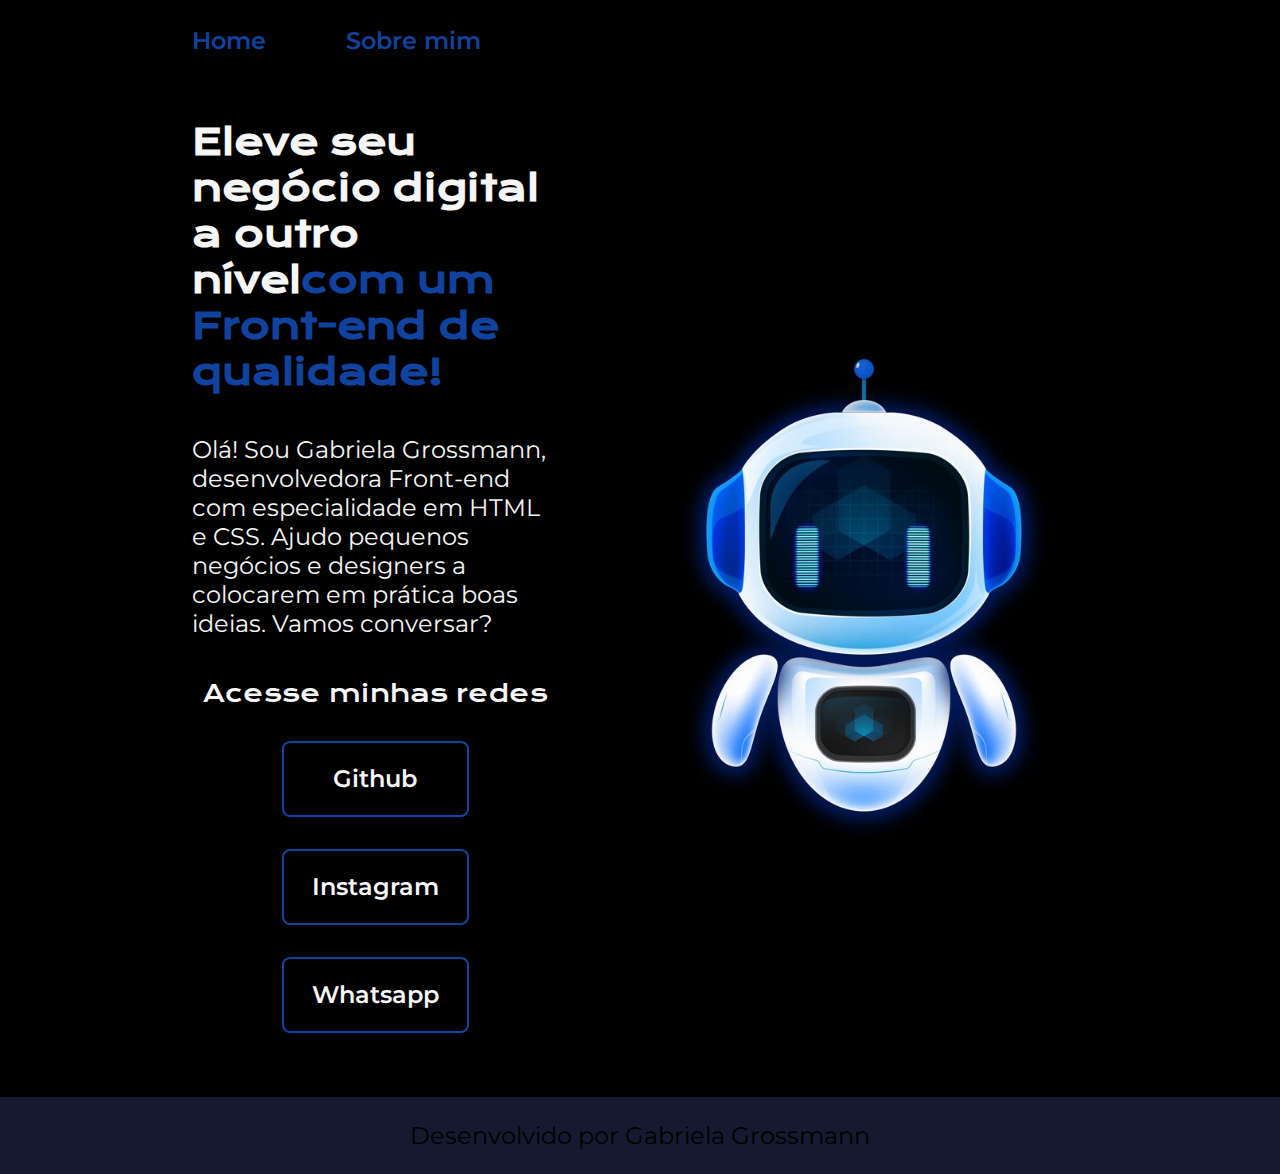
<file: index.html>
<!DOCTYPE html>
<html lang="pt-br">

<head>
    <meta charset="UTF-8">
    <meta http-equiv="X-UA-Compatible" content="IE=edge">
    <meta name="viewport" content="width=device-width, initial-scale=1.0">
    <title>Portifolio</title>
    <link rel="stylesheet" href="./styles/style.css">
</head>

<body>
    <header class="cabecalho">
        <nav class="cabecalho__menu">
            <a class="cabecalho__menu__link" href="index.html">Home</a>
            <a class="cabecalho__menu__link" href="about.html">Sobre mim</a>
        </nav>
    </header>
    <main class="apresentacao">
        <section class="apresentacao__conteudo">
            <h1 class="apresentacao__conteudo__titulo">Eleve seu negócio digital a outro nível<strong 
            class="titulo-destaque">com um Front-end de qualidade!
            </strong></h1>
            <p class="apresentacao__conteudo__texto">Olá! Sou Gabriela Grossmann, desenvolvedora
            Front-end com especialidade em HTML e
            CSS. Ajudo pequenos negócios e designers a
            colocarem em prática boas ideias. Vamos
            conversar?</p>
            <div class="apresentacao__links">
                <h2 class="apresentacao__links__subtitulo">Acesse minhas redes</h2>
                <a class="apresentacao__links__navegacao" href="https://github.com/gabigrossmann">Github</a>
                <a class="apresentacao__links__navegacao" href="https://instagram.com/gagrossmann">Instagram</a>
                <a class="apresentacao__links__navegacao" href="https://call.whatsapp.com/voice/oSPtzExsOonVsadkRZ0l4R">Whatsapp</a>
            </div>
        </section>
        <img class="apresentacao__imagem" src="imagemartificial.jpg" alt="Foto da Joana Santos programando">
    </main>
    <footer class="rodape">
        <p>Desenvolvido por Gabriela Grossmann</p>
    </footer>
</body>

</html>
</file>
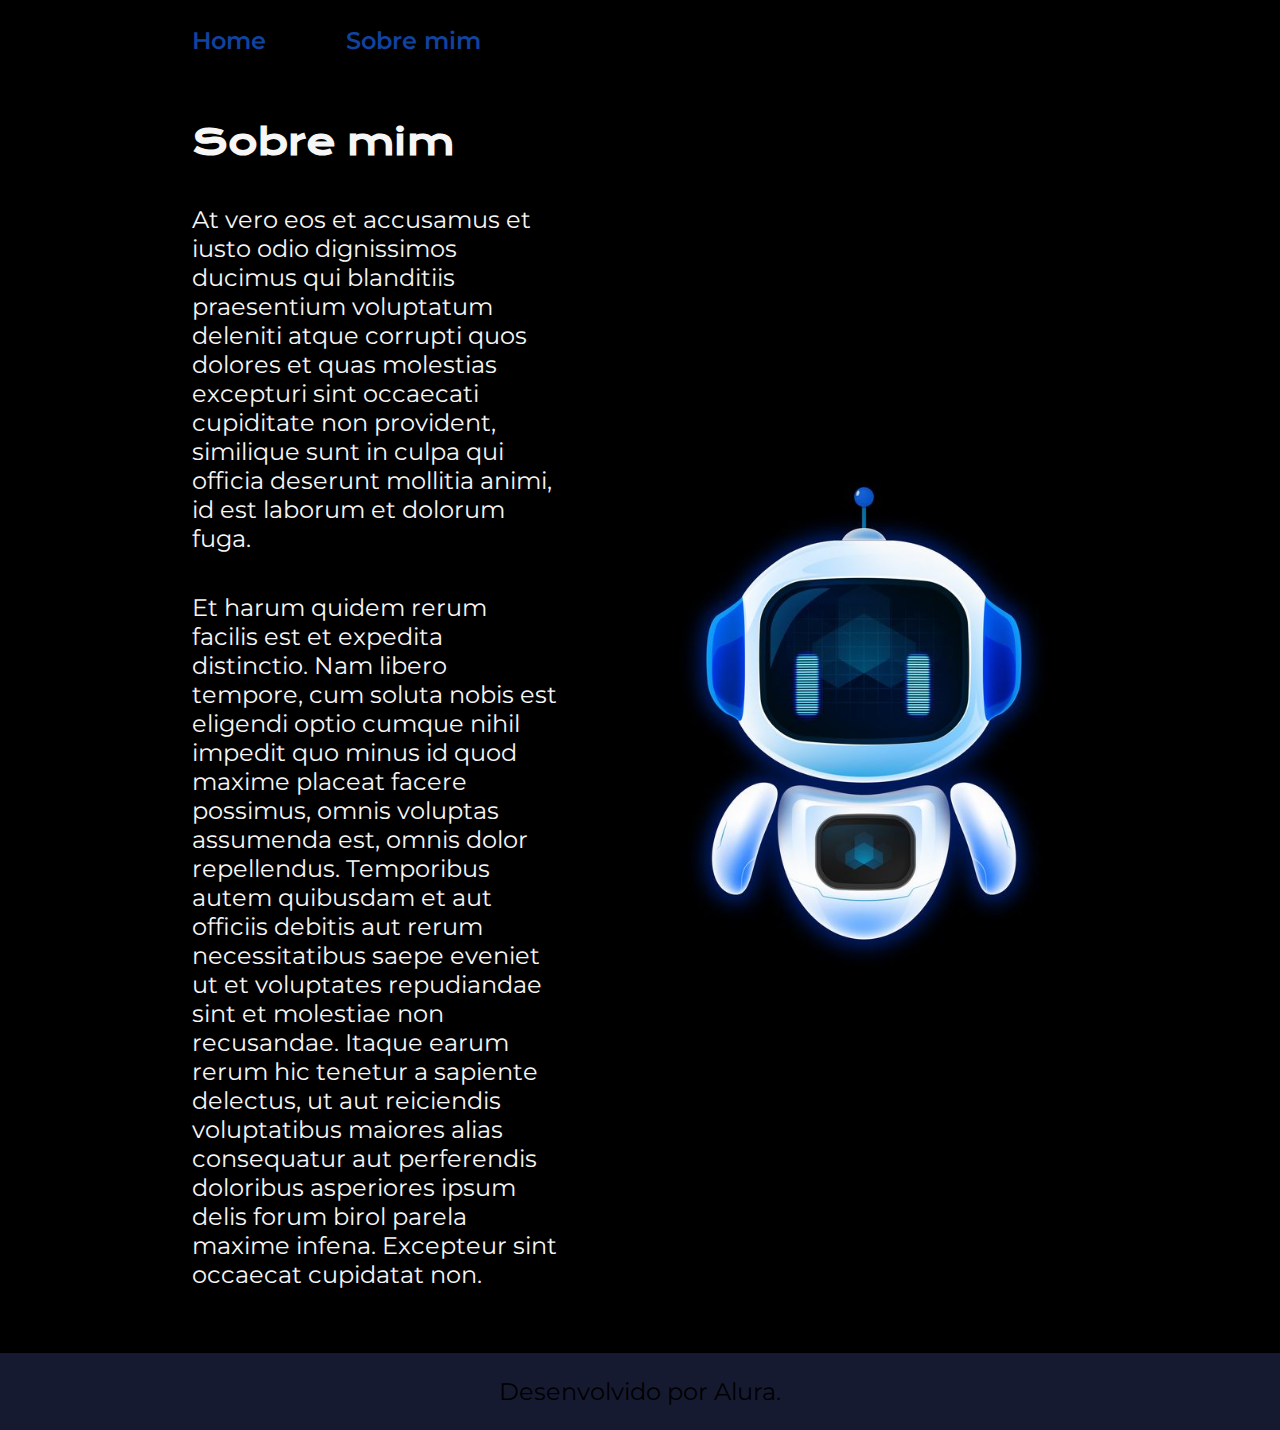
<file: about.html>
<!DOCTYPE html>
<html lang="pt-br">

<head>
    <meta charset="UTF-8">
    <meta http-equiv="X-UA-Compatible" content="IE=edge">
    <meta name="viewport" content="width=device-width, initial-scale=1.0">
    <title>Sobre mim</title>
    <link rel="stylesheet" href="./styles/style.css">
</head>

<body>
    <header class="cabecalho">
        <nav class="cabecalho__menu">
            <a class="cabecalho__menu__link" href="index.html">Home</a>
            <a class="cabecalho__menu__link" href="about.html">Sobre mim</a>
        </nav>
    </header>

    <main class="apresentacao">
        <section class="apresentacao__conteudo">
            <h1 class="apresentacao__conteudo__titulo">Sobre mim</h1>
            <p class="apresentacao__conteudo__texto">At vero eos et accusamus et iusto odio dignissimos ducimus qui blanditiis praesentium voluptatum deleniti
                atque corrupti quos dolores et quas molestias excepturi sint occaecati cupiditate non provident,
                similique sunt in culpa qui officia deserunt mollitia animi, id est laborum et dolorum fuga.
            </p>
            <p class="apresentacao__conteudo__texto">
                Et harum quidem rerum facilis est et expedita distinctio. Nam libero tempore, cum soluta nobis est
                eligendi optio cumque nihil impedit quo minus id quod maxime placeat facere possimus, omnis voluptas
                assumenda est, omnis dolor repellendus. Temporibus autem quibusdam et aut officiis debitis aut rerum
                necessitatibus saepe eveniet ut et voluptates repudiandae sint et molestiae non recusandae. Itaque earum
                rerum hic tenetur a sapiente delectus, ut aut reiciendis voluptatibus maiores alias consequatur aut
                perferendis doloribus asperiores ipsum delis forum birol parela maxime infena. Excepteur sint occaecat
                cupidatat non.</p>
        </section>
        <img class="apresentacao__imagem" src="imagemartificial.jpg" alt="Foto da AI">
    </main>

    <footer class="rodape">
        <p>Desenvolvido por Alura.</p>
    </footer>
</body>

</html>
</file>
<file: styles/style.css>
@import url('https://fonts.googleapis.com/css2?family=Krona+One&family=Montserrat:wght@400;600&display=swap');

:root {
    --cor-primaria: #000000;
    --cor-secundaria: #F6F6F6;
    --cor-terciaria: #10439F;
    --cor-hover: #161A30;

    --fonte-primaria: 'Krona One', sans-serif;
    --fonte-secundaria: 'Montserrat', sans-serif;
}
*{
    margin: 0;
    padding: 0;
}

body{
    box-sizing: border-box;
    background-color: var(--cor-primaria);
    color: var(--cor-secundaria);
}

.cabecalho{
    padding: 2% 0% 0% 15%;
}
.cabecalho__menu{
    display: flex;
    gap: 80px;
}
.cabecalho__menu__link{
    font-family: var(--fonte-secundaria);
    font-size: 1.5rem;
    font-weight: 600;
    color: var(--cor-terciaria);
    text-decoration: none;
}
.apresentacao{
    padding: 5% 15%;
    display: flex;
    align-items: center;
    justify-content: space-between;
    gap: 82px;
}
.apresentacao__conteudo{
    width: 50%;
    display: flex;
    flex-direction: column;
    gap: 40px;
}

.apresentacao__conteudo__titulo{
    font-size: 2.25rem;
    font-family: var(--fonte-primaria);
}
.titulo-destaque{
    color: var(--cor-terciaria);
}
.apresentacao__conteudo__texto{
    font-size: 1.5rem;
    font-family: var(--fonte-secundaria);
}

.apresentacao__links{
    display: flex;
    flex-direction: column;
    justify-content: space-between;
    align-items: center;
    gap: 32px;
}
.apresentacao__links__subtitulo{
    font-family: var(--fonte-primaria);
    font-weight: 400;
    font-size: 1.5rem;
}
.apresentacao__links__navegacao{
    display: flex;
    justify-content: center;
    gap: 16px;
    border: 2px solid var(--cor-terciaria);
    width: 50%;
    text-align: center;
    border-radius: 8px;
    font-size: 1.5rem;
    font-weight: 600;
    padding: 21.5px 0;
    text-decoration: none;
    color: var(--cor-secundaria);
    font-family: var(--fonte-secundaria);
}
.apresentacao__links__navegacao:hover{
    background-color: var(--cor-hover);
}
.apresentacao__imagem{
    width: 50%;
}
.rodape{
    color: var(--cor-primaria);
    background-color: var(--cor-hover);
    padding: 24px;
    text-align: center;
    font-family: var(--fonte-secundaria);
    font-size: 1.5rem;
    font-weight: 400;
}

@media (max-width: 1200px) {
    .cabecalho{
         padding: 10%;  
    }
    .cabecalho__menu{
        justify-content: center;
    }
    .apresentacao{
        flex-direction: column-reverse;
        padding: 5%;
    }
    .apresentacao__conteudo{
        width: auto;
    }
}
</file>
